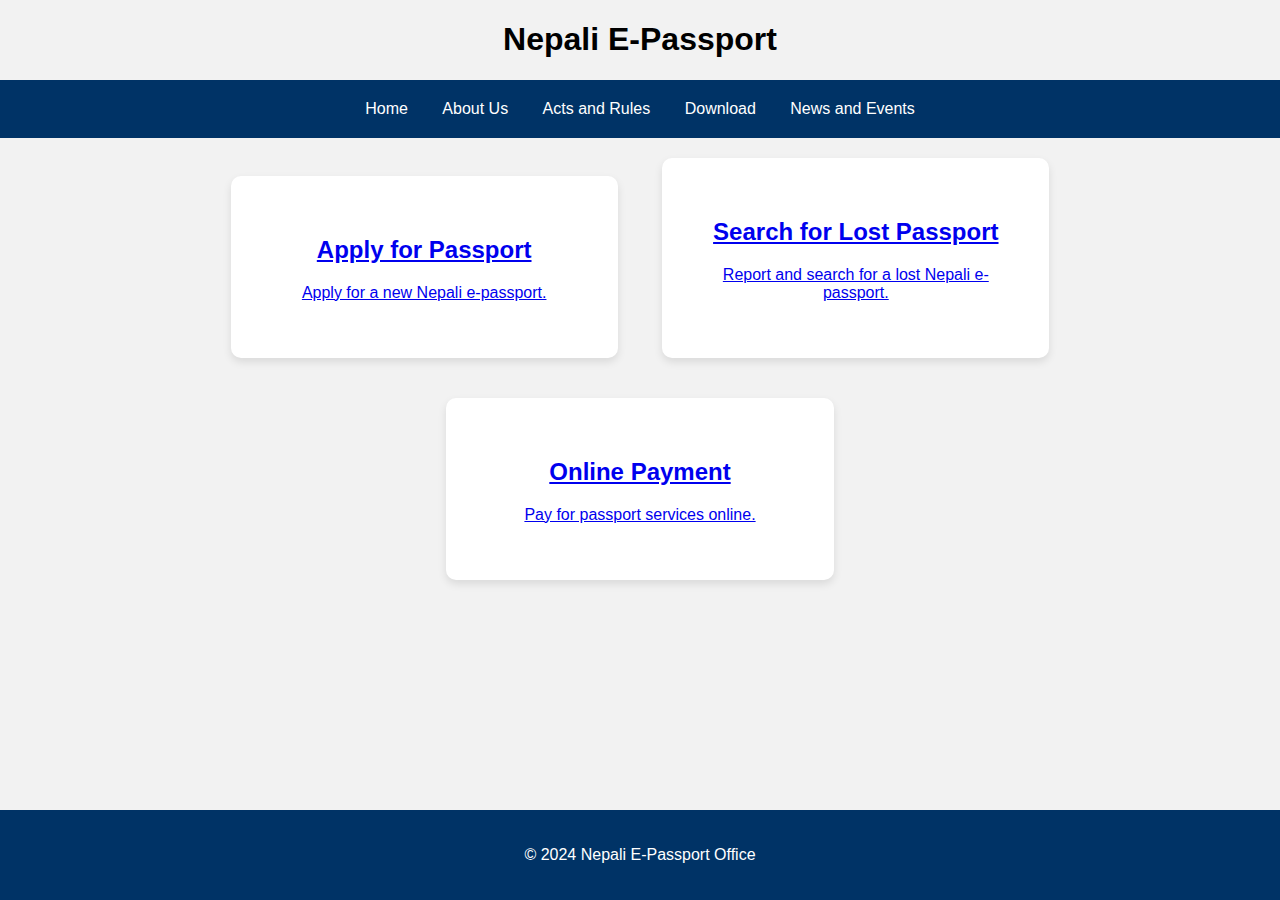
<file: index.html>
<!DOCTYPE html>
<html lang="en">
<head>
    <meta charset="UTF-8">
    <meta name="viewport" content="width=device-width, initial-scale=1.0">
    <title>Nepali e-Passport</title>
    <link rel="stylesheet" href="styles.css">
</head>
<body>
    <center><h1>Nepali E-Passport</h1></center>
    <header>
        <nav>
            <ul>
                <li><a href="index.html">Home</a></li>
                <li><a href="about.html">About Us</a></li>
                <li><a href="actsandrules.html">Acts and Rules</a></li>
                <li><a href="download.html">Download</a></li>
                <li><a href="newsandevents.html">News and Events</a></li>
            </ul>
        </nav>
    </header>
    <main>
        <div class="container">
            <div class="box">
                <a href="apply.html">
                    <h2>Apply for Passport</h2>
                    <p>Apply for a new Nepali e-passport.</p>
                </a>
            </div>
            <div class="box">
                <a href="search.html">
                    <h2>Search for Lost Passport</h2>
                    <p>Report and search for a lost Nepali e-passport.</p>
                </a>
            </div>
            <div class="box">
                <a href="payment.html">
                    <h2>Online Payment</h2>
                    <p>Pay for passport services online.</p>
                </a>
            </div>
        </div>
    </main>
    <footer>
        <p>&copy; 2024 Nepali E-Passport Office</p>
    </footer>
</body>
</html>
</file>
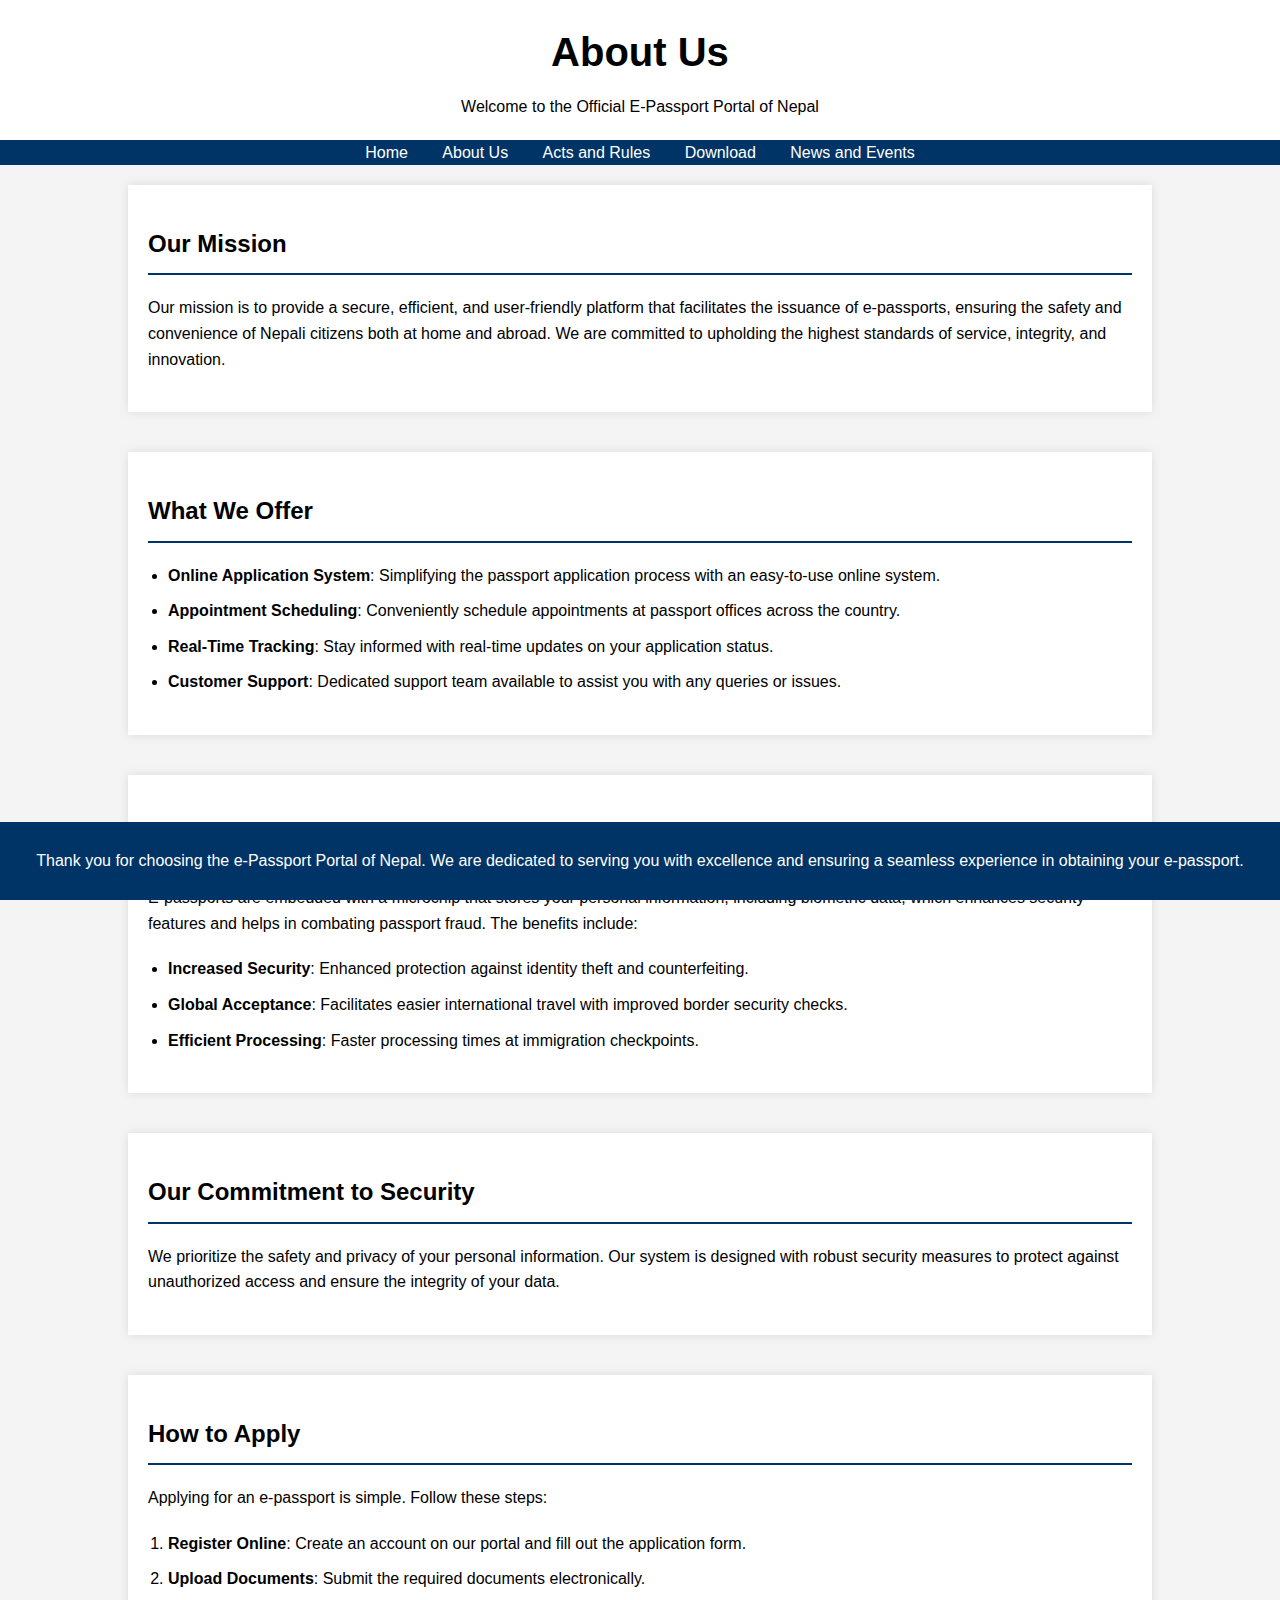
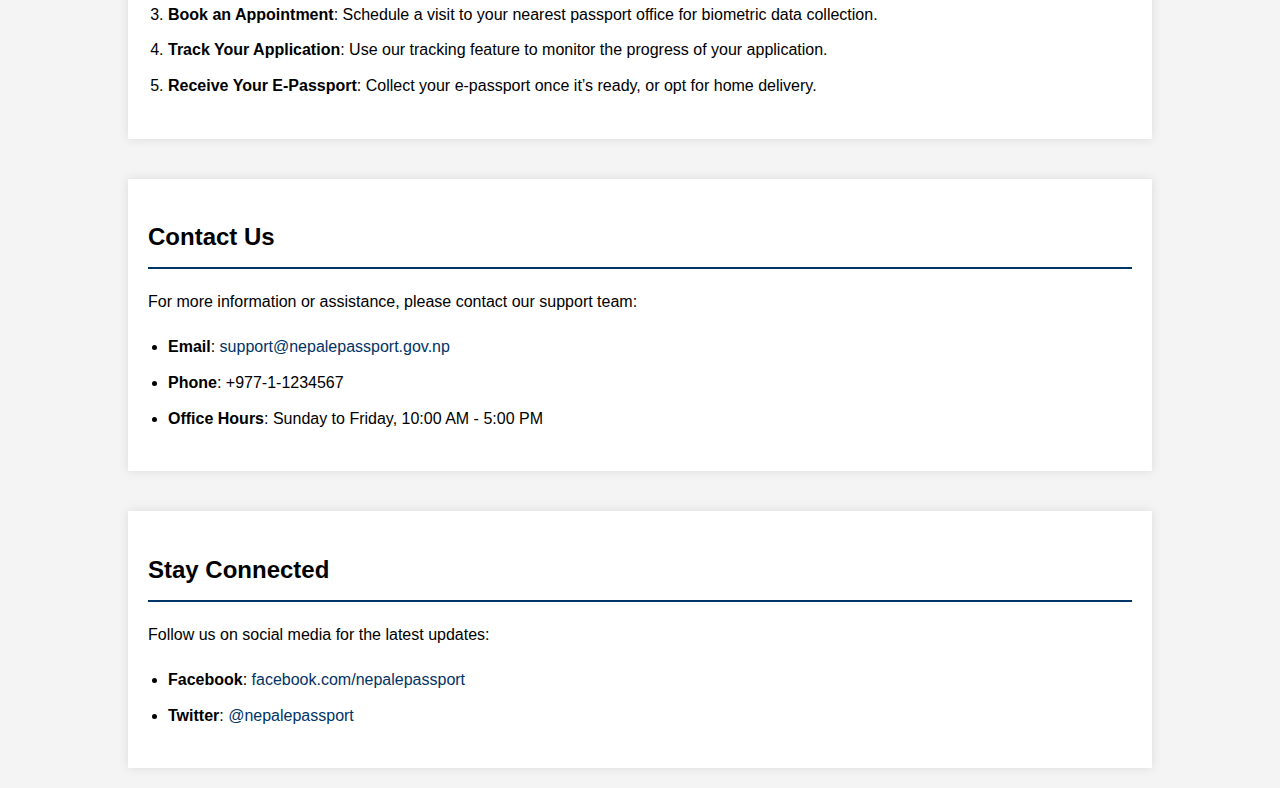
<file: about.html>
<!DOCTYPE html>
<html lang="en">
<head>
    <meta charset="UTF-8">
    <meta name="viewport" content="width=device-width, initial-scale=1.0">
    <title>About Us - Nepal E-Passport</title>
    <link rel="stylesheet" href="styles.css">
</head>
<body>
    
    <header>
        <h1>About Us</h1>
        <p>Welcome to the Official E-Passport Portal of Nepal</p>
    </header>
    <nav>
        <ul>
            <li><a href="index.html">Home</a></li>
            <li><a href="about.html">About Us</a></li>
            <li><a href="actsandrules.html">Acts and Rules</a></li>
            <li><a href="download.html">Download</a></li>
            <li><a href="newsandevents.html">News and Events</a></li>
        </ul>
    </nav>
    <section id="mission">
        <h2>Our Mission</h2>
        <p>Our mission is to provide a secure, efficient, and user-friendly platform that facilitates the issuance of e-passports, ensuring the safety and convenience of Nepali citizens both at home and abroad. We are committed to upholding the highest standards of service, integrity, and innovation.</p>
    </section>
    <section id="services">
        <h2>What We Offer</h2>
        <ul>
            <li><strong>Online Application System</strong>: Simplifying the passport application process with an easy-to-use online system.</li>
            <li><strong>Appointment Scheduling</strong>: Conveniently schedule appointments at passport offices across the country.</li>
            <li><strong>Real-Time Tracking</strong>: Stay informed with real-time updates on your application status.</li>
            <li><strong>Customer Support</strong>: Dedicated support team available to assist you with any queries or issues.</li>
        </ul>
    </section>
    <section id="epassports">
        <h2>Why E-Passports?</h2>
        <p>E-passports are embedded with a microchip that stores your personal information, including biometric data, which enhances security features and helps in combating passport fraud. The benefits include:</p>
        <ul>
            <li><strong>Increased Security</strong>: Enhanced protection against identity theft and counterfeiting.</li>
            <li><strong>Global Acceptance</strong>: Facilitates easier international travel with improved border security checks.</li>
            <li><strong>Efficient Processing</strong>: Faster processing times at immigration checkpoints.</li>
        </ul>
    </section>
    <section id="security">
        <h2>Our Commitment to Security</h2>
        <p>We prioritize the safety and privacy of your personal information. Our system is designed with robust security measures to protect against unauthorized access and ensure the integrity of your data.</p>
    </section>
    <section id="how-to-apply">
        <h2>How to Apply</h2>
        <p>Applying for an e-passport is simple. Follow these steps:</p>
        <ol>
            <li><strong>Register Online</strong>: Create an account on our portal and fill out the application form.</li>
            <li><strong>Upload Documents</strong>: Submit the required documents electronically.</li>
            <li><strong>Book an Appointment</strong>: Schedule a visit to your nearest passport office for biometric data collection.</li>
            <li><strong>Track Your Application</strong>: Use our tracking feature to monitor the progress of your application.</li>
            <li><strong>Receive Your E-Passport</strong>: Collect your e-passport once it’s ready, or opt for home delivery.</li>
        </ol>
    </section>
    <section id="contact">
        <h2>Contact Us</h2>
        <p>For more information or assistance, please contact our support team:</p>
        <ul>
            <li><strong>Email</strong>: <a href="mailto:support@nepalepassport.gov.np">support@nepalepassport.gov.np</a></li>
            <li><strong>Phone</strong>: +977-1-1234567</li>
            <li><strong>Office Hours</strong>: Sunday to Friday, 10:00 AM - 5:00 PM</li>
        </ul>
    </section>
    <section id="social-media">
        <h2>Stay Connected</h2>
        <p>Follow us on social media for the latest updates:</p>
        <ul>
            <li><strong>Facebook</strong>: <a href="https://www.facebook.com/nepalepassport" target="_blank">facebook.com/nepalepassport</a></li>
            <li><strong>Twitter</strong>: <a href="https://twitter.com/nepalepassport" target="_blank">@nepalepassport</a></li>
        </ul>
    </section>
    <footer>
        <p>Thank you for choosing the e-Passport Portal of Nepal. We are dedicated to serving you with excellence and ensuring a seamless experience in obtaining your e-passport.</p>
    </footer>
</body>
</html>
<style>
    body {
    font-family: Arial, sans-serif;
    line-height: 1.6;
    margin: 0;
    padding: 0;
    background-color: #f4f4f4;
}

header {
    background: white;
    color: black;
    padding: 20px 0;
    text-align: center;
}

header h1 {
    margin: 0;
    font-size: 2.5em;
}

header p {
    margin: 10px 0 0;
}

section {
    padding: 20px;
    margin: 20px 10%;
    background: #ffffff;
    box-shadow: 0 0 10px rgba(0, 0, 0, 0.1);
}

section h2 {
    border-bottom: 2px solid #003366;
    padding-bottom: 10px;
    margin-bottom: 20px;
}

section p, section ul, section ol {
    margin: 20px 0;
}

ul, ol {
    padding-left: 20px;
}

ul li, ol li {
    margin: 10px 0;
}

a {
    color:#003366;
    text-decoration: none;
}

a:hover {
    text-decoration: underline;
}

nav ul {
    background-color: #003366;
    list-style-type: none;
    padding: 0;
    margin: 0;
    text-align: center;
}

nav ul li {
    display: inline;
}

nav ul li a {
    color:  white;
    text-decoration: none;
    padding: 0 15px;
}

nav ul li a:hover {
    text-decoration: underline;
}
.container {
    width: 80%;
    margin: auto;
    text-align: center;
    flex-grow: 1; /* Allow main content to grow */
}

.box {
    display: inline-block;
    width: 30%;
    margin: 20px;
    padding: 40px;
    background-color: #fff;
    border-radius: 10px;
    box-shadow: 0 4px 8px rgba(0, 0, 0, 0.1);
    text-decoration: none;
    color: #003366;
}

footer {
    background: #003366;
    color: #ffffff;
    text-align: center;
    padding: 10px 0;
    position: fixed;
    width: 100%;
    bottom: 0;
}

</style>
</file>
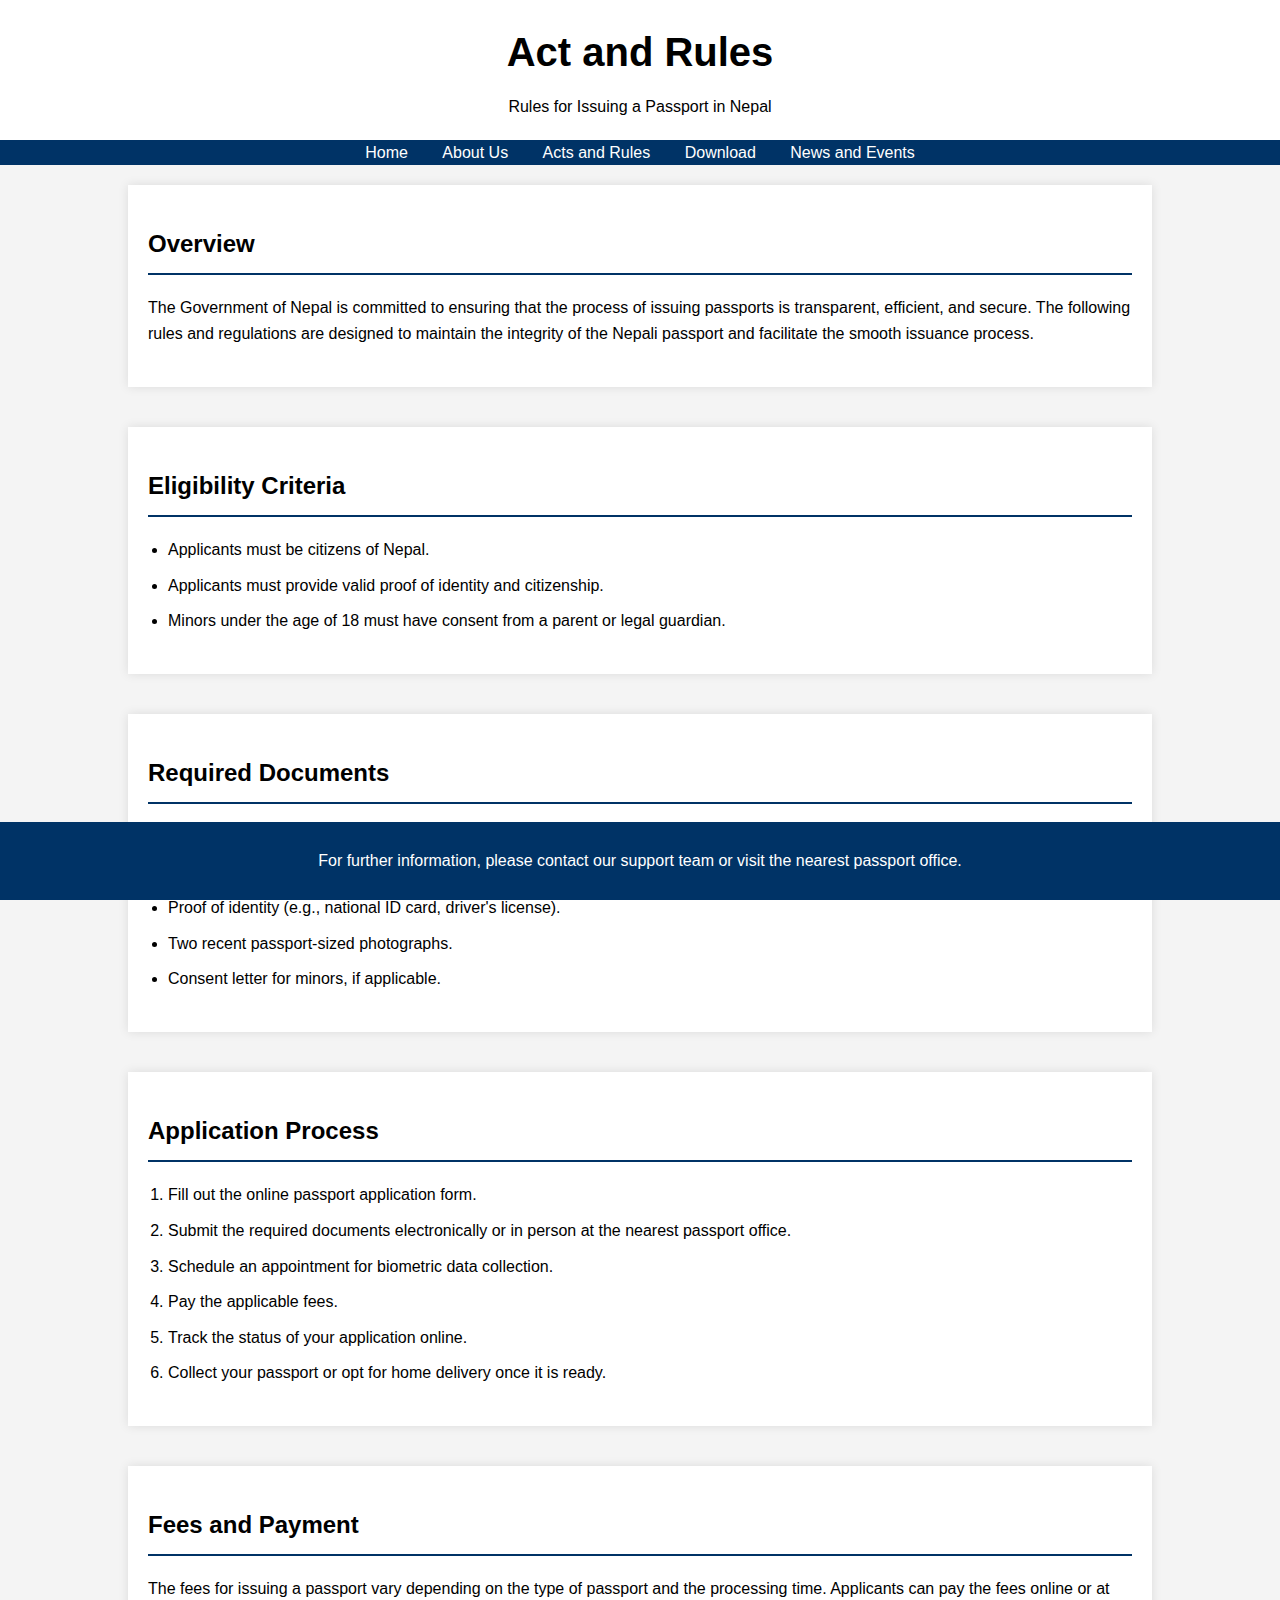
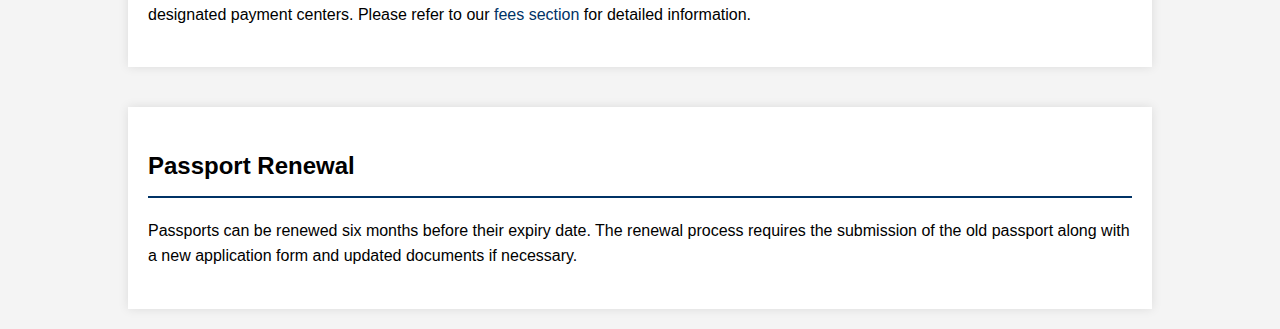
<file: actsandrules.html>
<!DOCTYPE html>
<html lang="en">
<head>
    <meta charset="UTF-8">
    <meta name="viewport" content="width=device-width, initial-scale=1.0">
    <title>Act and Rules - Nepal E-Passport</title>
    <link rel="stylesheet" href="styles.css">
</head>
<body>
    <header>
        <h1>Act and Rules</h1>
        <p>Rules for Issuing a Passport in Nepal</p>
    </header>
    <nav>
        <ul>
            <li><a href="index.html">Home</a></li>
            <li><a href="about.html">About Us</a></li>
            <li><a href="actsandrules.html">Acts and Rules</a></li>
            <li><a href="download.html">Download</a></li>
            <li><a href="newsandevents.html">News and Events</a></li>
        </ul>
    </nav>
    <section id="overview">
        <h2>Overview</h2>
        <p>The Government of Nepal is committed to ensuring that the process of issuing passports is transparent, efficient, and secure. The following rules and regulations are designed to maintain the integrity of the Nepali passport and facilitate the smooth issuance process.</p>
    </section>
    <section id="eligibility">
        <h2>Eligibility Criteria</h2>
        <ul>
            <li>Applicants must be citizens of Nepal.</li>
            <li>Applicants must provide valid proof of identity and citizenship.</li>
            <li>Minors under the age of 18 must have consent from a parent or legal guardian.</li>
        </ul>
    </section>
    <section id="required-documents">
        <h2>Required Documents</h2>
        <ul>
            <li>Completed passport application form.</li>
            <li>Proof of citizenship (e.g., citizenship certificate, birth certificate).</li>
            <li>Proof of identity (e.g., national ID card, driver's license).</li>
            <li>Two recent passport-sized photographs.</li>
            <li>Consent letter for minors, if applicable.</li>
        </ul>
    </section>
    <section id="application-process">
        <h2>Application Process</h2>
        <ol>
            <li>Fill out the online passport application form.</li>
            <li>Submit the required documents electronically or in person at the nearest passport office.</li>
            <li>Schedule an appointment for biometric data collection.</li>
            <li>Pay the applicable fees.</li>
            <li>Track the status of your application online.</li>
            <li>Collect your passport or opt for home delivery once it is ready.</li>
        </ol>
    </section>
    <section id="fees">
        <h2>Fees and Payment</h2>
        <p>The fees for issuing a passport vary depending on the type of passport and the processing time. Applicants can pay the fees online or at designated payment centers. Please refer to our <a href="#">fees section</a> for detailed information.</p>
    </section>
    <section id="renewal">
        <h2>Passport Renewal</h2>
        <p>Passports can be renewed six months before their expiry date. The renewal process requires the submission of the old passport along with a new application form and updated documents if necessary.</p>
    </section>
    <footer>
        <p>For further information, please contact our support team or visit the nearest passport office.</p>
    </footer>
</body>
</html>
<style>
    body {
    font-family: Arial, sans-serif;
    line-height: 1.6;
    margin: 0;
    padding: 0;
    background-color: #f4f4f4;
}

header {
    background-color: white;
    color: black;
    padding: 20px 0;
    text-align: center;
}

header h1 {
    margin: 0;
    font-size: 2.5em;
}

header p {
    margin: 10px 0 0;
}

section {
    padding: 20px;
    margin: 20px 10%;
    background: #ffffff;
    box-shadow: 0 0 10px rgba(0, 0, 0, 0.1);
}

section h2 {
    border-bottom: 2px solid #003366;
    padding-bottom: 10px;
    margin-bottom: 20px;
}

section p, section ul, section ol {
    margin: 20px 0;
}

ul, ol {
    padding-left: 20px;
}

ul li, ol li {
    margin: 10px 0;
}

a {
    color: #003366;
    text-decoration: none;
}

a:hover {
    text-decoration: underline;
}
nav ul {
    background-color: #003366;
    list-style-type: none;
    padding: 0;
    margin: 0;
    text-align: center;
}

nav ul li {
    display: inline;
}

nav ul li a {
    color: white;
    text-decoration: none;
    padding: 0 15px;
}

nav ul li a:hover {
    text-decoration: underline;
}
.container {
    width: 80%;
    margin: auto;
    text-align: center;
    flex-grow: 1; /* Allow main content to grow */
}

.box {
    display: inline-block;
    width: 30%;
    margin: 20px;
    padding: 40px;
    background-color: blue;
    border-radius: 10px;
    box-shadow: 0 4px 8px rgba(0, 0, 0, 0.1);
    text-decoration: none;
    color: #003366;
}

footer {
    background: #003366;
    color: #ffffff;
    text-align: center;
    padding: 10px 0;
    position: fixed;
    width: 100%;
    bottom: 0;
}

</style>
</file>
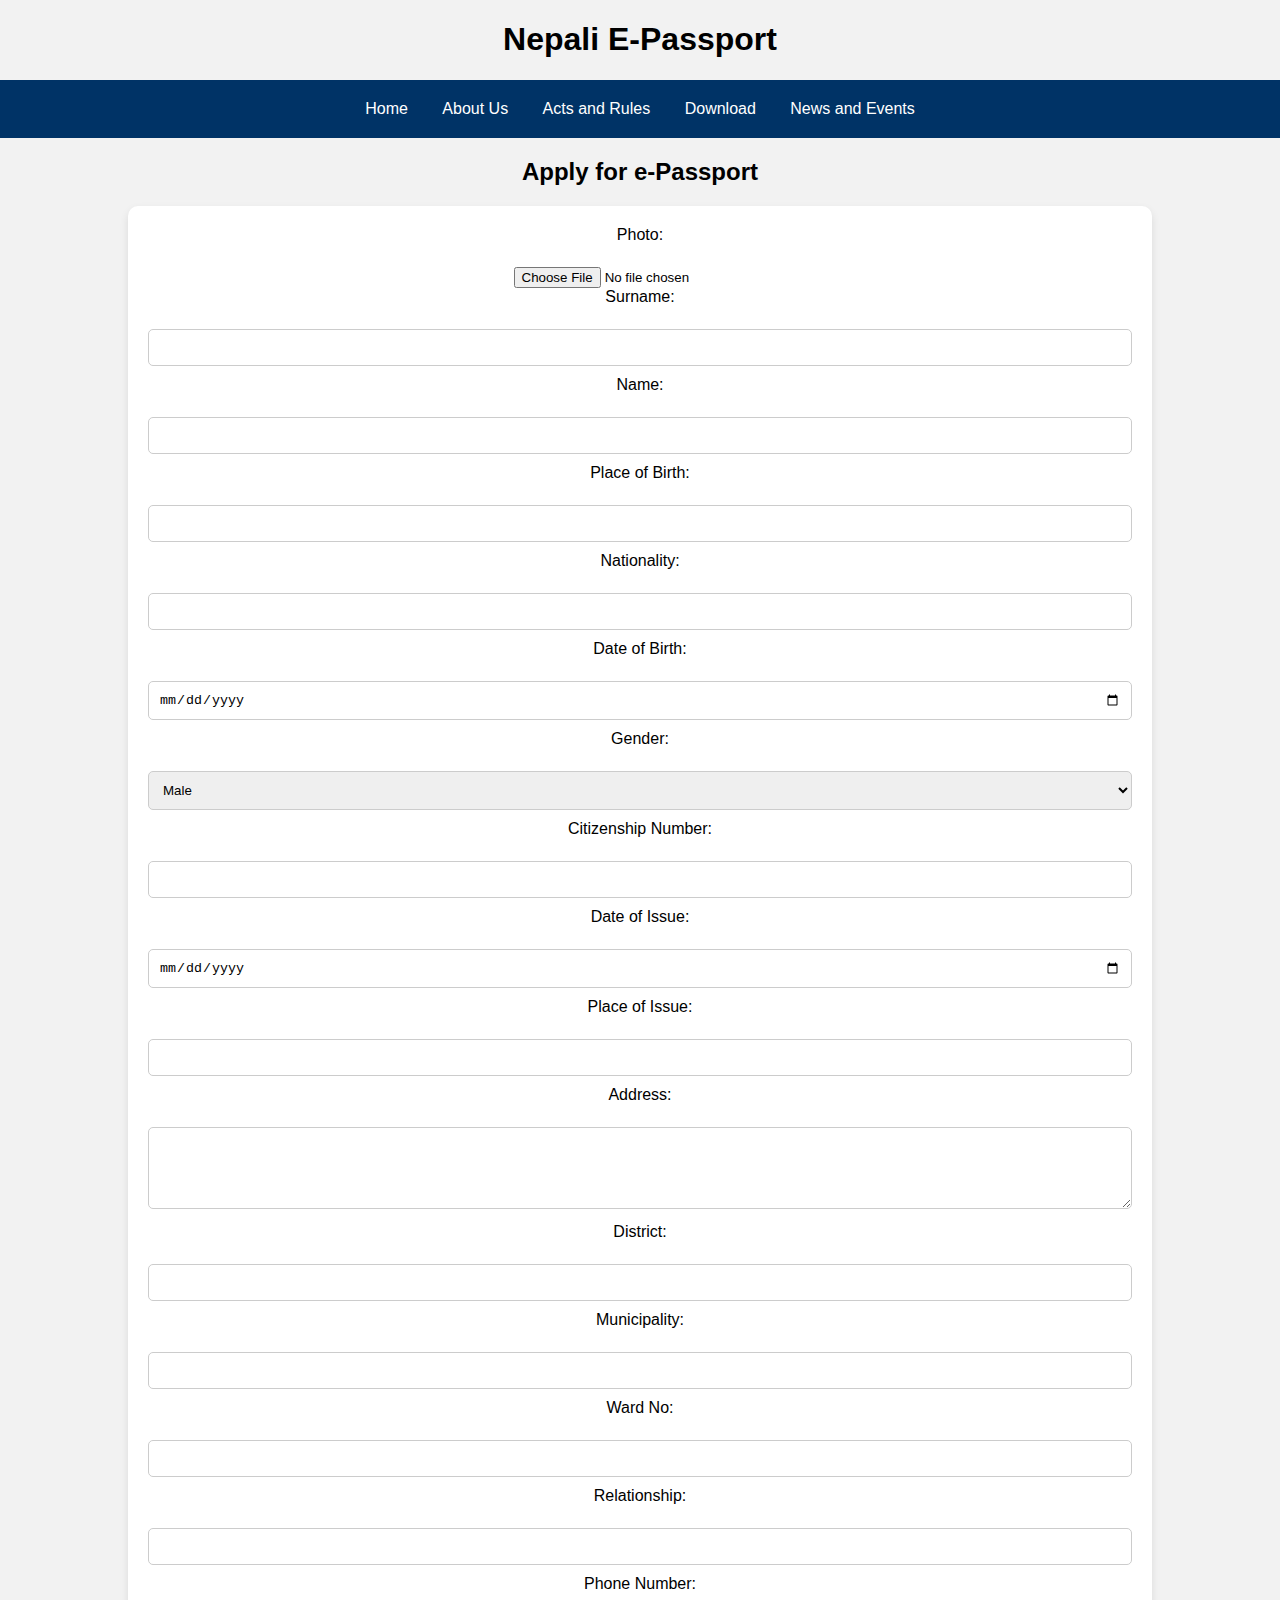
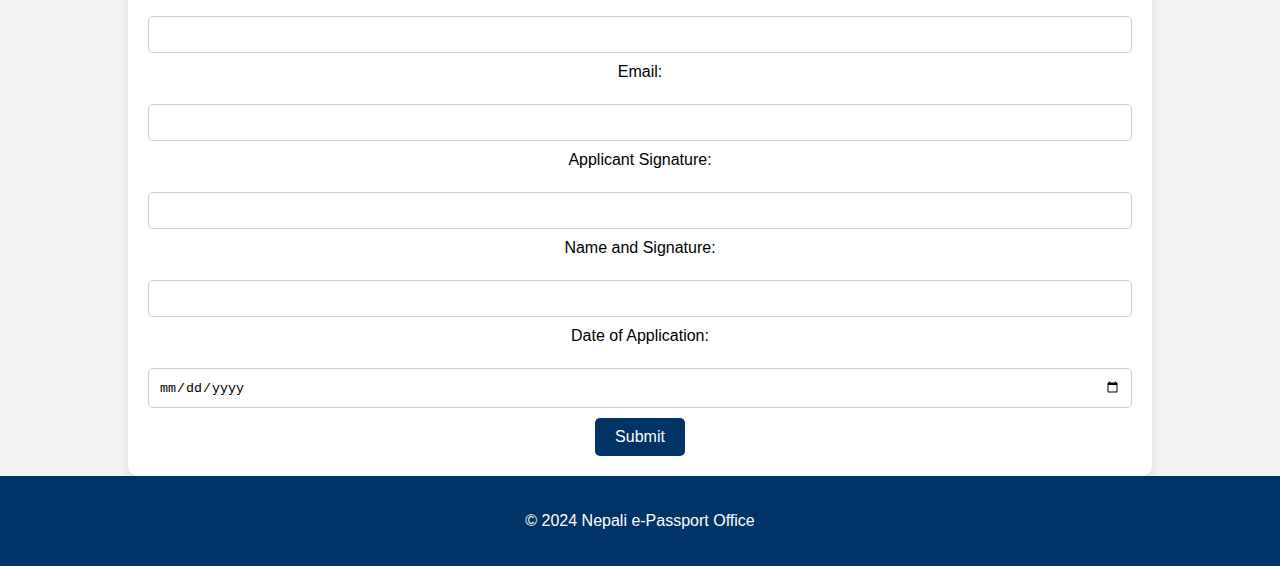
<file: apply.html>
<!DOCTYPE html>
<html lang="en">
<head>
    <meta charset="UTF-8">
    <meta name="viewport" content="width=device-width, initial-scale=1.0">
    <title>Nepali e-Passport</title>
    <link rel="stylesheet" href="styles.css">
</head>
<body>
    <center><h1>Nepali E-Passport</h1></center>
    <header>
        <nav>
            <ul>
                <li><a href="index.html">Home</a></li>
                <li><a href="about.html">About Us</a></li>
                <li><a href="actsandrules.html">Acts and Rules</a></li>
                <li><a href="download.html">Download</a></li>
                <li><a href="newsandevents.html">News and Events</a></li>
            </ul>
        </nav>
    </header>
    <main>
        <div class="container">
            <h2>Apply for e-Passport</h2>
            <form action="#" method="post">
                <label for="photo">Photo:</label><br>
                <input type="file" id="photo" name="photo" accept="image/*" required><br>

                <label for="surname">Surname:</label><br>
                <input type="text" id="surname" name="surname" required><br>

                <label for="name">Name:</label><br>
                <input type="text" id="name" name="name" required><br>

                <label for="place_of_birth">Place of Birth:</label><br>
                <input type="text" id="place_of_birth" name="place_of_birth" required><br>

                <label for="nationality">Nationality:</label><br>
                <input type="text" id="nationality" name="nationality" required><br>

                <label for="dob">Date of Birth:</label><br>
                <input type="date" id="dob" name="dob" required><br>

                <label for="sex">Gender:</label><br>
                <select id="sex" name="sex" required>
                    <option value="male">Male</option>
                    <option value="female">Female</option>
                    <option value="other">Other</option>
                </select><br>

                <label for="citizenship_number">Citizenship Number:</label><br>
                <input type="text" id="citizenship_number" name="citizenship_number" required><br>

                <label for="date_of_issue">Date of Issue:</label><br>
                <input type="date" id="date_of_issue" name="date_of_issue" required><br>

                <label for="place_of_issue">Place of Issue:</label><br>
                <input type="text" id="place_of_issue" name="place_of_issue" required><br>

                <label for="address">Address:</label><br>
                <textarea id="address" name="address" rows="4" required></textarea><br>

                <label for="district">District:</label><br>
                <input type="text" id="district" name="district" required><br>

                <label for="municipality">Municipality:</label><br>
                <input type="text" id="municipality" name="municipality" required><br>

                <label for="ward_no">Ward No:</label><br>
                <input type="number" id="ward_no" name="ward_no" required><br>

                <label for="relationship">Relationship:</label><br>
                <input type="text" id="relationship" name="relationship" required><br>

                <label for="phone_number">Phone Number:</label><br>
                <input type="tel" id="phone_number" name="phone_number" required><br>

                <label for="email">Email:</label><br>
                <input type="email" id="email" name="email" required><br>

                <label for="applicant_signature">Applicant Signature:</label><br>
                <input type="text" id="applicant_signature" name="applicant_signature" required><br>

                <label for="name_signature">Name and Signature:</label><br>
                <input type="text" id="name_signature" name="name_signature" required><br>

                <label for="date">Date of Application:</label><br>
                <input type="date" id="date" name="date" required><br>

                <input type="submit" value="Submit">
            </form>
        </div>
    </main>
    <footer>
        <p>&copy; 2024 Nepali e-Passport Office</p>
    </footer>
</body>
<style>
    body {
    font-family: Arial, sans-serif;
    margin: 0;
    padding: 0;
    background-color: #f2f2f2;
}

header {
    background-color: #003366;
    color: #fff;
    padding: 20px 0;
    text-align: center;
}

nav ul {
    list-style-type: none;
    padding: 0;
    margin: 0;
}

nav ul li {
    display: inline;
}

nav ul li a {
    color: #fff;
    text-decoration: none;
    padding: 0 15px;
}

nav ul li a:hover {
    text-decoration: underline;
}

.container {
    width: 80%;
    margin: auto;
    text-align: center;
}

form {
    background-color: #fff;
    padding: 20px;
    border-radius: 10px;
    box-shadow: 0 4px 8px rgba(0, 0, 0, 0.1);
}

label {
    display: block;
    margin-bottom: 5px;
}

input[type="text"],
input[type="date"],
input[type="number"],
input[type="email"],
input[type="tel"],
textarea,
select {
    width: 100%;
    padding: 10px;
    margin-bottom: 10px;
    border: 1px solid #ccc;
    border-radius: 5px;
    box-sizing: border-box;
}

input[type="submit"] {
    background-color: #003366;
    color: #fff;
    border: none;
    padding: 10px 20px;
    border-radius: 5px;
    cursor: pointer;
    font-size: 16px;
}

input[type="submit"]:hover {
    background-color: #002245;
}

</style>
</html>
</file>
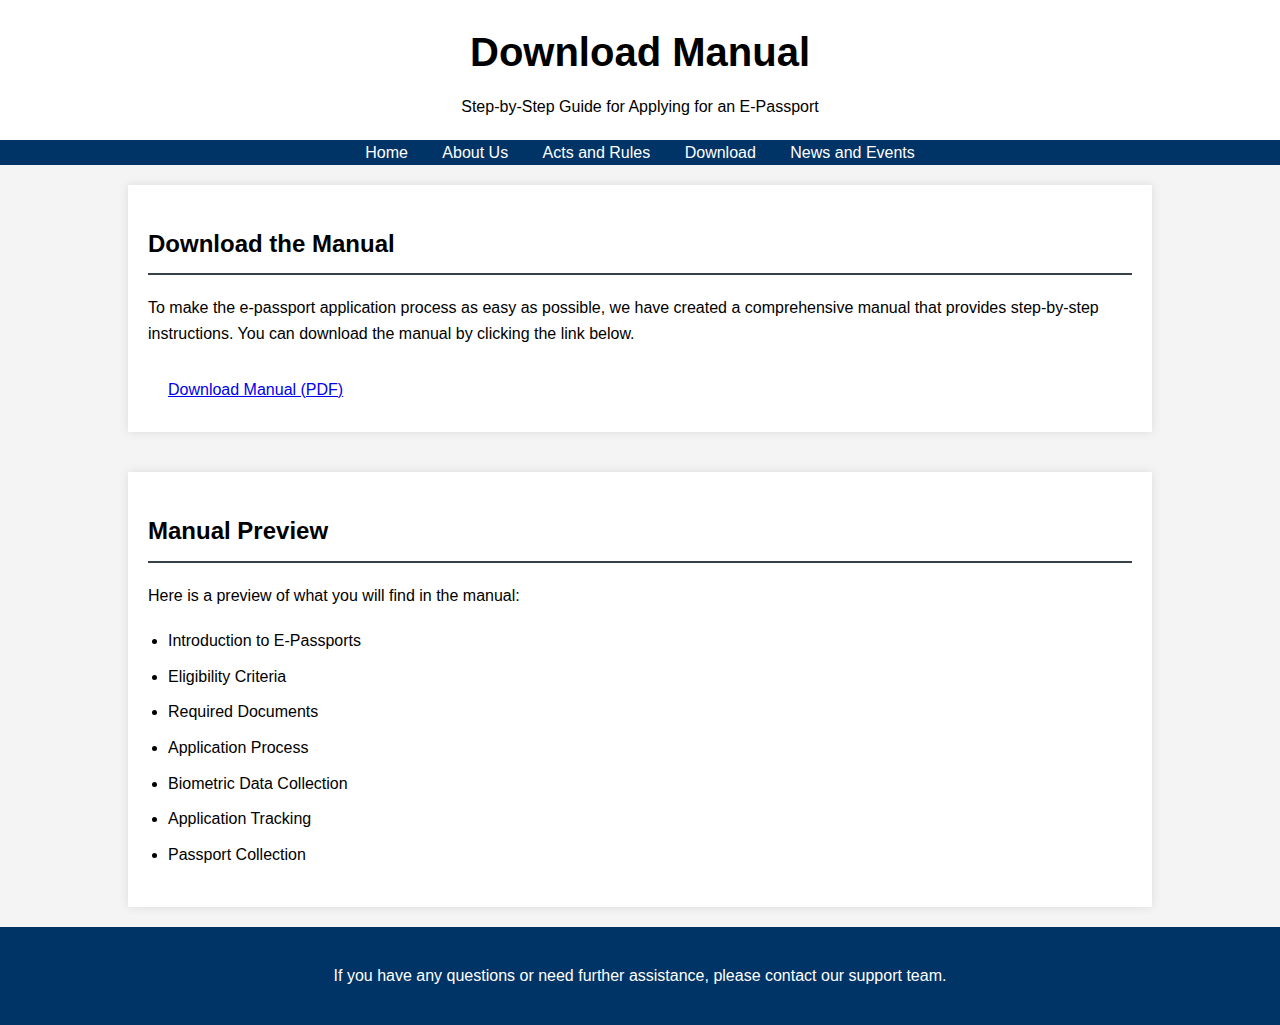
<file: download.html>
<!DOCTYPE html>
<html lang="en">
<head>
    <meta charset="UTF-8">
    <meta name="viewport" content="width=device-width, initial-scale=1.0">
    <title>Download Manual - Nepal E-Passport</title>
    <link rel="stylesheet" href="styles.css">
</head>
<body>
    <header>
        <h1>Download Manual</h1>
        <p>Step-by-Step Guide for Applying for an E-Passport</p>
    </header>
    <nav>
        <ul>
            <li><a href="index.html">Home</a></li>
            <li><a href="about.html">About Us</a></li>
            <li><a href="actsandrules.html">Acts and Rules</a></li>
            <li><a href="download.html">Download</a></li>
            <li><a href="newsandevents.html">News and Events</a></li>
        </ul>
    </nav>
    <section id="download">
        <h2>Download the Manual</h2>
        <p>To make the e-passport application process as easy as possible, we have created a comprehensive manual that provides step-by-step instructions. You can download the manual by clicking the link below.</p>
        <a href="path/to/e-passport-manual.pdf" download class="download-button">Download Manual (PDF)</a>
    </section>
    <section id="manual-preview">
        <h2>Manual Preview</h2>
        <p>Here is a preview of what you will find in the manual:</p>
        <ul>
            <li>Introduction to E-Passports</li>
            <li>Eligibility Criteria</li>
            <li>Required Documents</li>
            <li>Application Process</li>
            <li>Biometric Data Collection</li>
            <li>Application Tracking</li>
            <li>Passport Collection</li>
        </ul>
    </section>
    <footer>
        <p>If you have any questions or need further assistance, please contact our support team.</p>
    </footer>
</body>
</html>
<style>
    body {
    font-family: Arial, sans-serif;
    line-height: 1.6;
    margin: 0;
    padding: 0;
    background-color: #f4f4f4;
}

header {
    background: white;
    color:black;
    padding: 20px 0;
    text-align: center;
}

header h1 {
    margin: 0;
    font-size: 2.5em;
}

header p {
    margin: 10px 0 0;
}

section {
    padding: 20px;
    margin: 20px 10%;
    background: #ffffff;
    box-shadow: 0 0 10px rgba(0, 0, 0, 0.1);
}

section h2 {
    border-bottom: 2px solid #35424a;
    padding-bottom: 10px;
    margin-bottom: 20px;
}

section p, section ul {
    margin: 20px 0;
}

ul {
    padding-left: 20px;
}

ul li {
    margin: 10px 0;
}
nav ul {
    background-color:#003366;
    list-style-type: none;
    padding: 0;
    margin: 0;
    text-align: center;
}

nav ul li {
    display: inline;
}

nav ul li a {
    color: #fff;
    text-decoration: none;
    padding: 0 15px;
}

nav ul li a:hover {
    text-decoration: underline;
}
.container {
    width: 80%;
    margin: auto;
    text-align: center;
    flex-grow: 1; /* Allow main content to grow */
}

.box {
    display: inline-block;
    width: 30%;
    margin: 20px;
    padding: 40px;
    background-color: #fff;
    border-radius: 10px;
    box-shadow: 0 4px 8px rgba(0, 0, 0, 0.1);
    text-decoration: none;
    color: #003366;
}
a.download-button {
    display: inline-block;
    padding: 10px 20px;
    margin-top: 

</style>
</file>
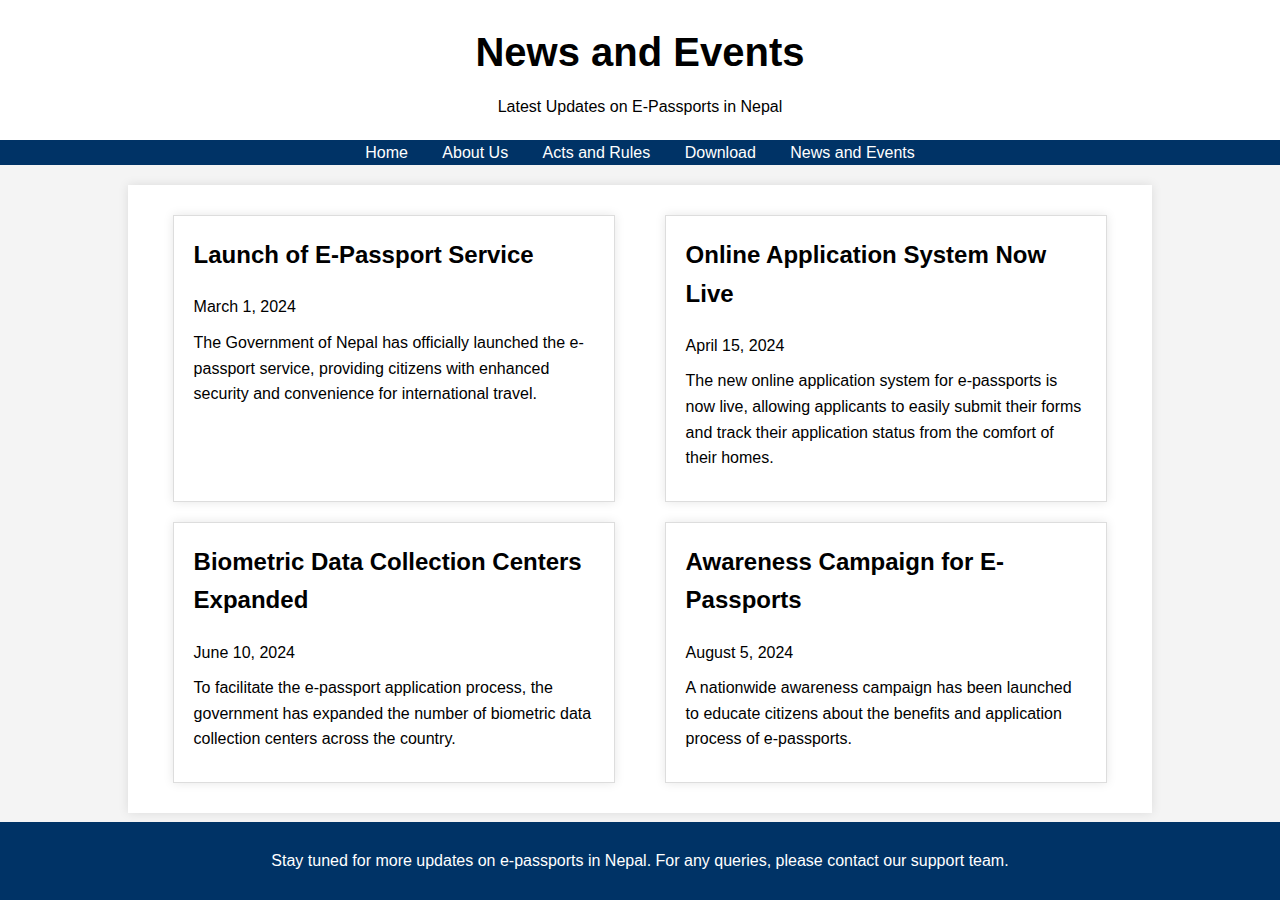
<file: newsandevents.html>
<!DOCTYPE html>
<html lang="en">
<head>
    <meta charset="UTF-8">
    <meta name="viewport" content="width=device-width, initial-scale=1.0">
    <title>News and Events - Nepal E-Passport</title>
    <link rel="stylesheet" href="styles.css">
</head>
<body>
    <header>
        <h1>News and Events</h1>
        <p>Latest Updates on E-Passports in Nepal</p>
    </header>
    <nav>
        <ul>
            <li><a href="index.html">Home</a></li>
            <li><a href="about.html">About Us</a></li>
            <li><a href="actsandrules.html">Acts and Rules</a></li>
            <li><a href="download.html">Download</a></li>
            <li><a href="newsandevents.html">News and Events</a></li>
        </ul>
    </nav>
    <section id="news-events">
        <div class="news-box">
            <h2>Launch of E-Passport Service</h2>
            <p>March 1, 2024</p>
            <p>The Government of Nepal has officially launched the e-passport service, providing citizens with enhanced security and convenience for international travel.</p>
        </div>
        <div class="news-box">
            <h2>Online Application System Now Live</h2>
            <p>April 15, 2024</p>
            <p>The new online application system for e-passports is now live, allowing applicants to easily submit their forms and track their application status from the comfort of their homes.</p>
        </div>
        <div class="news-box">
            <h2>Biometric Data Collection Centers Expanded</h2>
            <p>June 10, 2024</p>
            <p>To facilitate the e-passport application process, the government has expanded the number of biometric data collection centers across the country.</p>
        </div>
        <div class="news-box">
            <h2>Awareness Campaign for E-Passports</h2>
            <p>August 5, 2024</p>
            <p>A nationwide awareness campaign has been launched to educate citizens about the benefits and application process of e-passports.</p>
        </div>
    </section>
    <footer>
        <p>Stay tuned for more updates on e-passports in Nepal. For any queries, please contact our support team.</p>
    </footer>
</body>
</html>
<style>
    body {
    font-family: Arial, sans-serif;
    line-height: 1.6;
    margin: 0;
    padding: 0;
    background-color: #f4f4f4;
}

header {
    background:white;
    color: black;
    padding: 20px 0;
    text-align: center;
}

header h1 {
    margin: 0;
    font-size: 2.5em;
}

header p {
    margin: 10px 0 0;
}

#news-events {
    display: flex;
    flex-wrap: wrap;
    justify-content: space-around;
    padding: 20px;
    margin: 20px 10%;
    background: #ffffff;
    box-shadow: 0 0 10px rgba(0, 0, 0, 0.1);
}

.news-box {
    background: #ffffff;
    border: 1px solid #ddd;
    box-shadow: 0 0 10px rgba(0, 0, 0, 0.1);
    margin: 10px;
    padding: 20px;
    width: 45%;
    box-sizing: border-box;
    transition: box-shadow 0.3s ease-in-out;
}

.news-box:hover {
    box-shadow: 0 0 15px rgba(0, 0, 0, 0.2);
}

.news-box h2 {
    margin-top: 0;
}

.news-box p {
    margin: 10px 0;
}
nav ul {
    background-color: #003366;
    list-style-type: none;
    padding: 0;
    margin: 0;
    text-align: center;
}

nav ul li {
    display: inline;
}

nav ul li a {
    color: #fff;
    text-decoration: none;
    padding: 0 15px;
}

nav ul li a:hover {
    text-decoration: underline;
}
.container {
    width: 80%;
    margin: auto;
    text-align: center;
    flex-grow: 1; /* Allow main content to grow */
}

.box {
    display: inline-block;
    width: 30%;
    margin: 20px;
    padding: 40px;
    background-color: #fff;
    border-radius: 10px;
    box-shadow: 0 4px 8px rgba(0, 0, 0, 0.1);
    text-decoration: none;
    color: #003366;
}

footer {
    background:#003366;
    color: #ffffff;
    text-align: center;
    padding: 10px 0;
    position: fixed;
    width: 100%;
    bottom: 0;
}

</style>
</file>
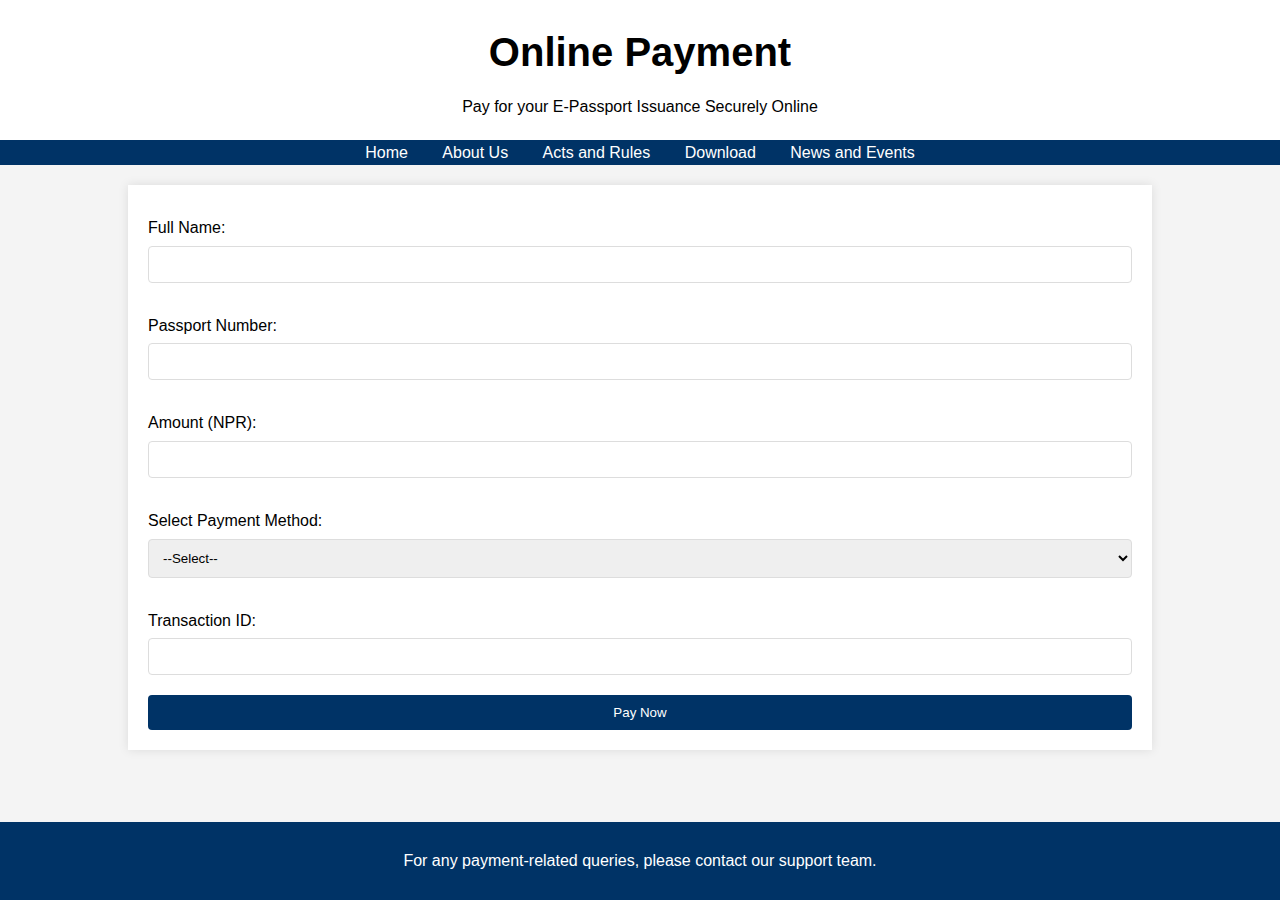
<file: payment.html>
<!DOCTYPE html>
<html lang="en">
<head>
    <meta charset="UTF-8">
    <meta name="viewport" content="width=device-width, initial-scale=1.0">
    <title>Online Payment - Nepal E-Passport</title>
    <link rel="stylesheet" href="styles.css">
</head>
<body>
    <header>
        <h1>Online Payment</h1>
        <p>Pay for your E-Passport Issuance Securely Online</p>
    </header>
    <nav>
        <ul>
            <li><a href="index.html">Home</a></li>
            <li><a href="about.html">About Us</a></li>
            <li><a href="actsandrules.html">Acts and Rules</a></li>
            <li><a href="download.html">Download</a></li>
            <li><a href="newsandevents.html">News and Events</a></li>
        </ul>
    </nav>
    <section id="payment-form">
        <form action="/process-payment" method="POST">
            <label for="full-name">Full Name:</label>
            <input type="text" id="full-name" name="full-name" required>
            
            <label for="passport-number">Passport Number:</label>
            <input type="text" id="passport-number" name="passport-number" required>
            
            <label for="amount">Amount (NPR):</label>
            <input type="number" id="amount" name="amount" required>
            
            <label for="payment-method">Select Payment Method:</label>
            <select id="payment-method" name="payment-method" required>
                <option value="">--Select--</option>
                <option value="esewa">eSewa</option>
                <option value="khalti">Khalti</option>
                <option value="connectips">ConnectIPS</option>
                <option value="bank-transfer">Bank Transfer</option>
            </select>
            
            <label for="transaction-id">Transaction ID:</label>
            <input type="text" id="transaction-id" name="transaction-id" required>
            
            <input type="submit" value="Pay Now">
        </form>
    </section>
    <footer>
        <p>For any payment-related queries, please contact our support team.</p>
    </footer>
</body>
</html>
<style>
    body {
    font-family: Arial, sans-serif;
    line-height: 1.6;
    margin: 0;
    padding: 0;
    background-color: #f4f4f4;
}

header {
    background:white;
    color: black;
    padding: 20px 0;
    text-align: center;
}

header h1 {
    margin: 0;
    font-size: 2.5em;
}

header p {
    margin: 10px 0 0;
}

#payment-form {
    padding: 20px;
    margin: 20px 10%;
    background: #ffffff;
    box-shadow: 0 0 10px rgba(0, 0, 0, 0.1);
}

form {
    display: flex;
    flex-direction: column;
}

label {
    margin: 10px 0 5px;
}

input[type="text"],
input[type="number"],
select {
    padding: 10px;
    margin-bottom: 20px;
    border: 1px solid #ddd;
    border-radius: 4px;
    width: 100%;
    box-sizing: border-box;
}

input[type="submit"] {
    background:#003366;
    color: #ffffff;
    padding: 10px 20px;
    border: none;
    border-radius: 4px;
    cursor: pointer;
}

input[type="submit"]:hover {
    background:#003366;
}
nav ul {
    background-color: #003366;
    list-style-type: none;
    padding: 0;
    margin: 0;
    text-align: center;
}

nav ul li {
    display: inline;
}

nav ul li a {
    color: #fff;
    text-decoration: none;
    padding: 0 15px;
}

nav ul li a:hover {
    text-decoration: underline;
}
.container {
    width: 80%;
    margin: auto;
    text-align: center;
    flex-grow: 1; /* Allow main content to grow */
}

.box {
    display: inline-block;
    width: 30%;
    margin: 20px;
    padding: 40px;
    background-color: #fff;
    border-radius: 10px;
    box-shadow: 0 4px 8px rgba(0, 0, 0, 0.1);
    text-decoration: none;
    color: #003366;
}

footer {
    background:#003366;
    color: #ffffff;
    text-align: center;
    padding: 10px 0;
    position: fixed;
    width: 100%;
    bottom: 0;
}

</style>
</file>
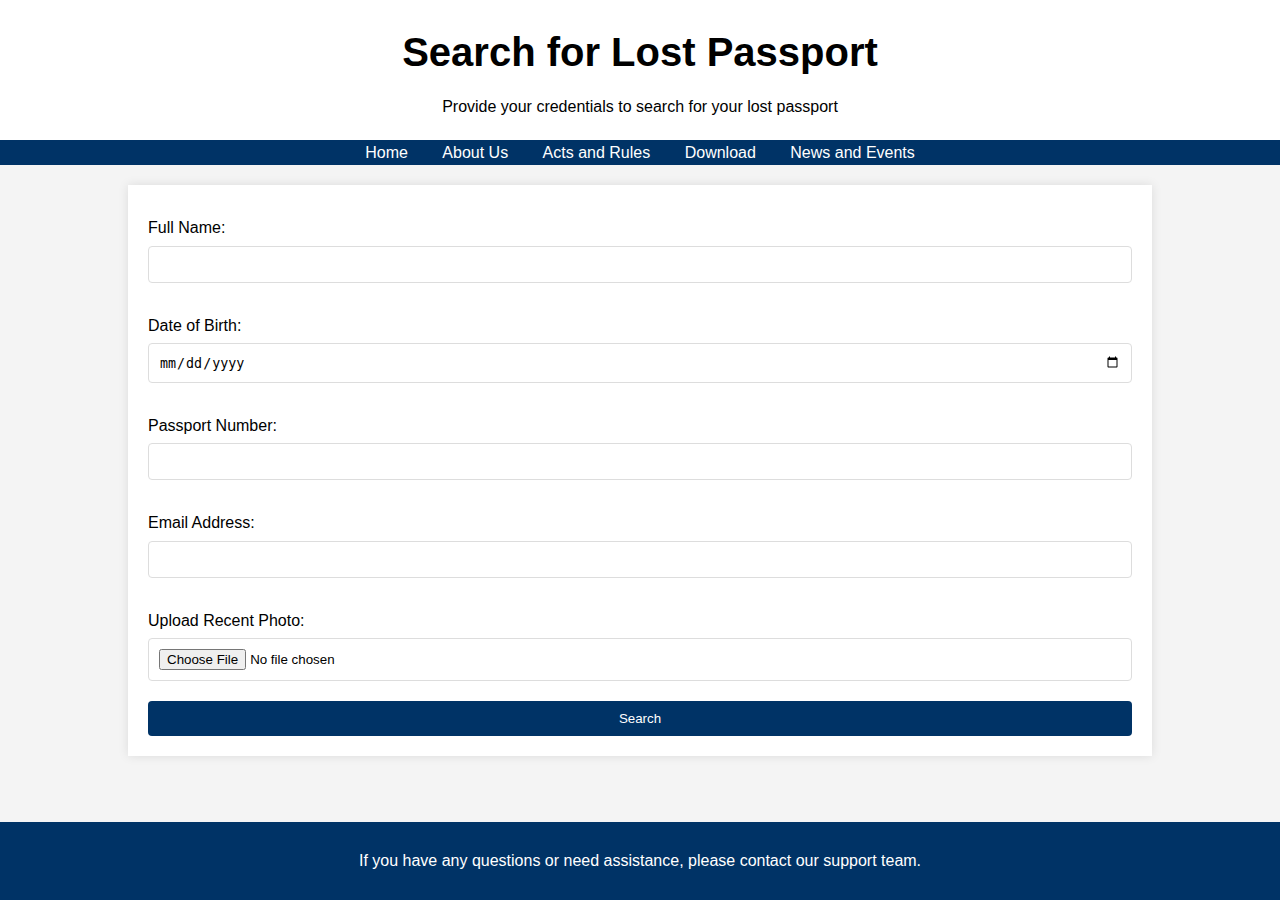
<file: search.html>
<!DOCTYPE html>
<html lang="en">
<head>
    <meta charset="UTF-8">
    <meta name="viewport" content="width=device-width, initial-scale=1.0">
    <title>Search for Lost Passport - Nepal E-Passport</title>
    <link rel="stylesheet" href="styles.css">
</head>
<body>
    <header>
        <h1>Search for Lost Passport</h1>
        <p>Provide your credentials to search for your lost passport</p>
    </header>
    <nav>
        <ul>
            <li><a href="index.html">Home</a></li>
            <li><a href="about.html">About Us</a></li>
            <li><a href="actsandrules.html">Acts and Rules</a></li>
            <li><a href="download.html">Download</a></li>
            <li><a href="newsandevents.html">News and Events</a></li>
        </ul>
    </nav>
    <section id="search-form">
        <form action="/search-lost-passport" method="POST" enctype="multipart/form-data">
            <label for="name">Full Name:</label>
            <input type="text" id="name" name="name" required>
            
            <label for="dob">Date of Birth:</label>
            <input type="date" id="dob" name="dob" required>
            
            <label for="passport-number">Passport Number:</label>
            <input type="text" id="passport-number" name="passport-number" required>
            
            <label for="email">Email Address:</label>
            <input type="email" id="email" name="email" required>
            
            <label for="photo">Upload Recent Photo:</label>
            <input type="file" id="photo" name="photo" accept="image/*" required>
            
            <input type="submit" value="Search">
        </form>
    </section>
    <footer>
        <p>If you have any questions or need assistance, please contact our support team.</p>
    </footer>
</body>
</html>
<style>
    body {
    font-family: Arial, sans-serif;
    line-height: 1.6;
    margin: 0;
    padding: 0;
    background-color: #f4f4f4;
}

header {
    background: white;
    color: black;
    padding: 20px 0;
    text-align: center;
}

header h1 {
    margin: 0;
    font-size: 2.5em;
}

header p {
    margin: 10px 0 0;
}

#search-form {
    padding: 20px;
    margin: 20px 10%;
    background: #ffffff;
    box-shadow: 0 0 10px rgba(0, 0, 0, 0.1);
}

form {
    display: flex;
    flex-direction: column;
}

label {
    margin: 10px 0 5px;
}

input[type="text"],
input[type="date"],
input[type="email"],
input[type="file"] {
    padding: 10px;
    margin-bottom: 20px;
    border: 1px solid #ddd;
    border-radius: 4px;
    width: 100%;
    box-sizing: border-box;
}

input[type="submit"] {
    background:#003366;
    color: #ffffff;
    padding: 10px 20px;
    border: none;
    border-radius: 4px;
    cursor: pointer;
}

input[type="submit"]:hover {
    background:#003366;
}
nav ul {
    background-color: #003366;
    list-style-type: none;
    padding: 0;
    margin: 0;
    text-align: center;
}

nav ul li {
    display: inline;
}

nav ul li a {
    color: #fff;
    text-decoration: none;
    padding: 0 15px;
}

nav ul li a:hover {
    text-decoration: underline;
}
.container {
    width: 80%;
    margin: auto;
    text-align: center;
    flex-grow: 1; /* Allow main content to grow */
}

.box {
    display: inline-block;
    width: 30%;
    margin: 20px;
    padding: 40px;
    background-color: #fff;
    border-radius: 10px;
    box-shadow: 0 4px 8px rgba(0, 0, 0, 0.1);
    text-decoration: none;
    color: #003366;
}

footer {
    background:#003366;
    color: #ffffff;
    text-align: center;
    padding: 10px 0;
    position: fixed;
    width: 100%;
    bottom: 0;
}

</style>
</file>
<file: styles.css>
body {
    font-family: Arial, sans-serif;
    margin: 0;
    padding: 0;
    background-color: #f2f2f2;
    display: flex;
    flex-direction: column;
    min-height: 100vh; /* Ensure full viewport height */
}

header {
    background-color: #003366;
    color: #fff;
    padding: 20px 0;
}

nav ul {
    list-style-type: none;
    padding: 0;
    margin: 0;
    text-align: center;
}

nav ul li {
    display: inline;
}

nav ul li a {
    color: #fff;
    text-decoration: none;
    padding: 0 15px;
}

nav ul li a:hover {
    text-decoration: underline;
}
.container {
    width: 80%;
    margin: auto;
    text-align: center;
    flex-grow: 1; /* Allow main content to grow */
}

.box {
    display: inline-block;
    width: 30%;
    margin: 20px;
    padding: 40px;
    background-color: #fff;
    border-radius: 10px;
    box-shadow: 0 4px 8px rgba(0, 0, 0, 0.1);
    text-decoration: none;
    color: #003366;
}

footer {
    background-color: #003366;
    color: #fff;
    padding: 20px 0;
    text-align: center;
    margin-top: auto; /* Push footer to bottom */
}
</file>
